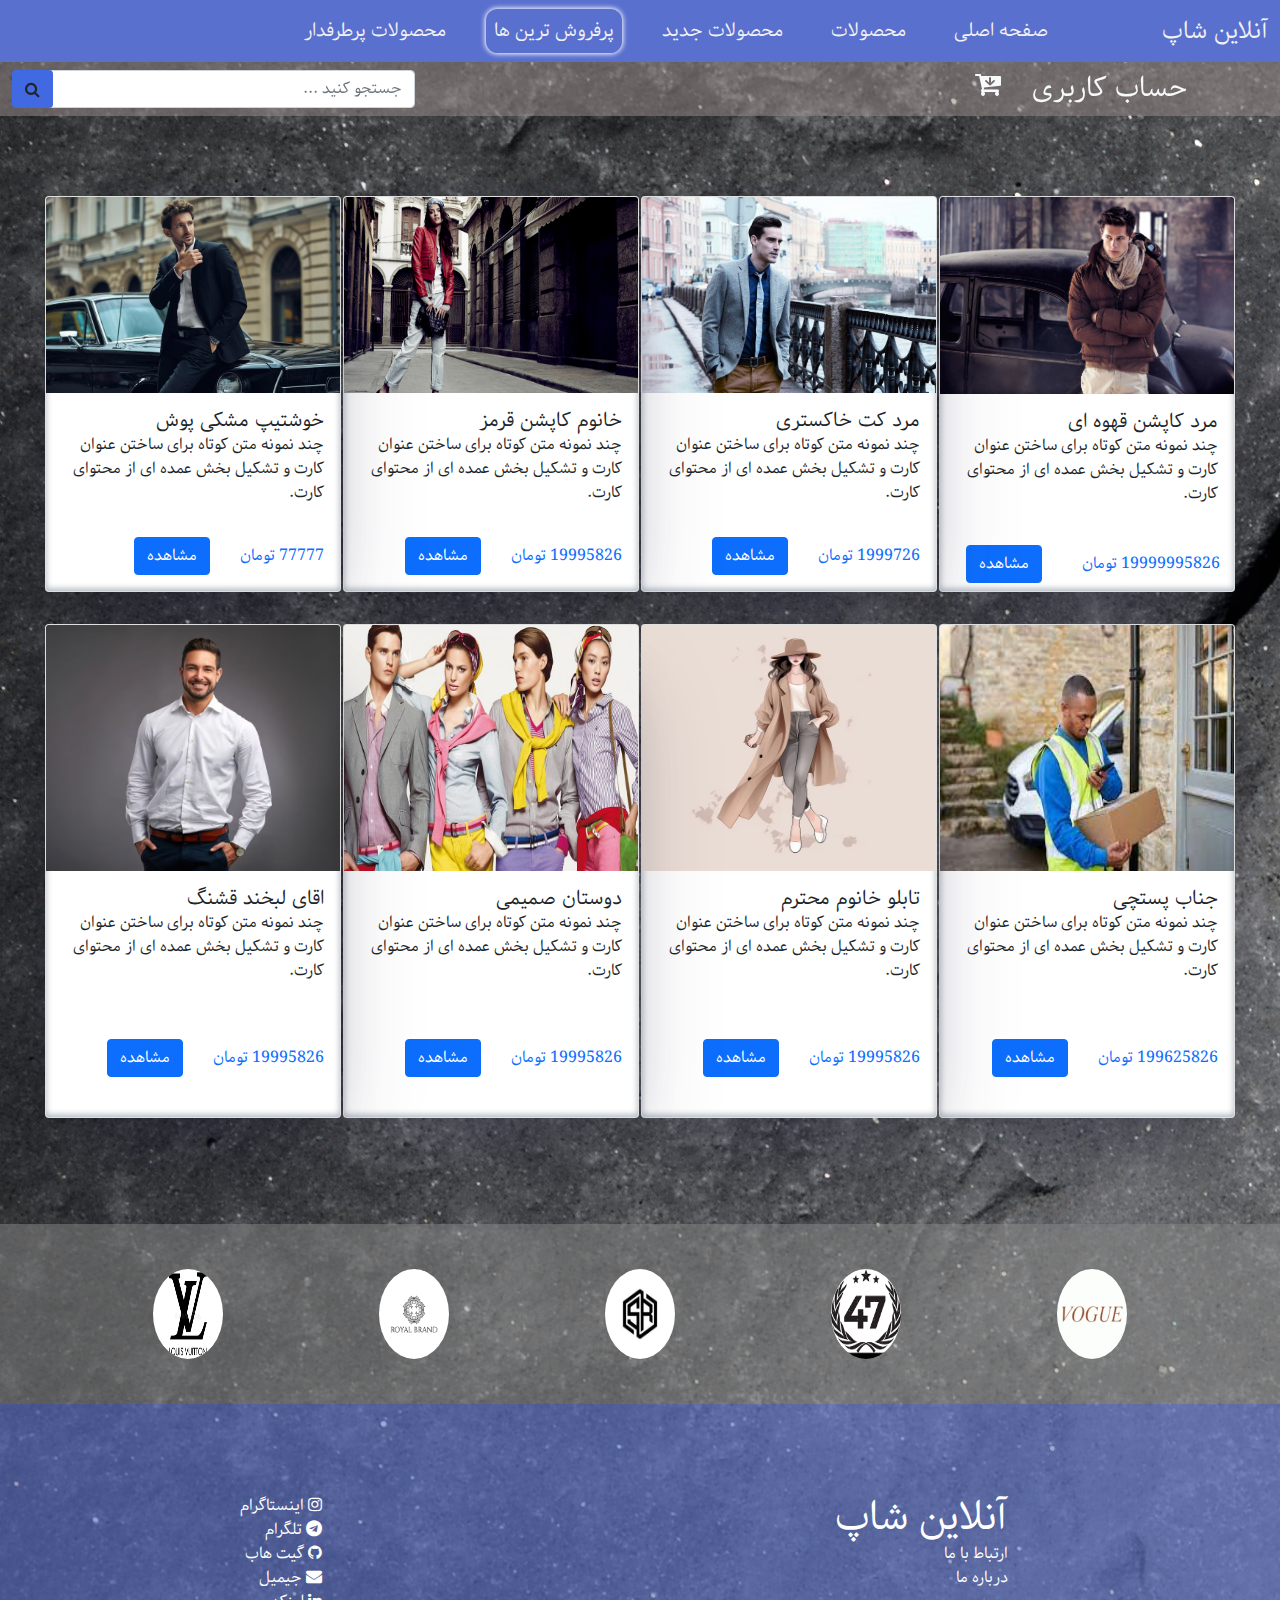
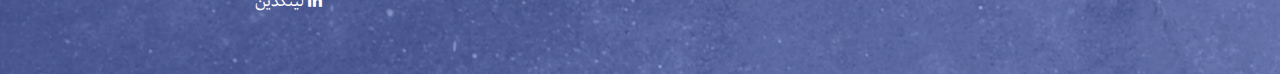
<file: mostSaledProducts.html>
<html lang="en" dir="rtl">

<head>
       <meta charset="UTF-8">
       <meta name="viewport" content="width=device-width, initial-scale=1.0">
       <title>محصولات پرفروش</title>
       <link rel="stylesheet" href="css/font-awesome.css">
       <link rel="stylesheet" href="css/bootstrap.rtl.css">
       <link rel="stylesheet" href="css/products.css">
</head>

<body>
       <header>
              <nav class="navbar navbar-expand-lg main-nav">
                     <div class="container-fluid">
                            <a class="navbar-brand" href="index.html">
                                   آنلاین شاپ
                            </a>
                            <button class="navbar-toggler " type="button" data-bs-toggle="collapse"
                                   data-bs-target="#navbarSupportedContent">
                                   <i class="fa fa-bars fs-1"></i>
                            </button>
                            <div class="collapse navbar-collapse" id="navbarSupportedContent">
                                   <ul class="navbar-nav me-auto mb-2 mb-lg-0">
                                          <li class="nav-item mx-3">
                                                 <a class="nav-link " href="index.html">
                                                        صفحه اصلی
                                                 </a>
                                          </li>
                                          <li class="nav-item mx-3">
                                                 <a class="nav-link " href="products.html">
                                                        محصولات
                                                 </a>
                                          </li>
                                         
                                          <li class="nav-item mx-3">
                                                 <a class="nav-link " href="newProducts.html">
                                                        محصولات جدید
                                                 </a>
                                          </li>

                                          <li class="nav-item mx-3">
                                                 <a class="nav-link active" href="mostSaledProducts.html"> پرفروش ترین ها</a>
                                          </li>
                                          <li class="nav-item mx-3">
                                                 <a class="nav-link" href="popularProducts.html"> محصولات پرطرفدار</a>
                                          </li>
                                   </ul><br>

                            </div>
                     </div>
              </nav>
              <nav class="navbar second-nav">
                     <div class="row w-100">
                            <div class="col-6 col-md-4">
                                   <div class="row w-100">
                                          <div class="h3 col-9 ms-2 d-flex-centering text-light account-nav-item cp">
                                                 حساب کاربری
                                          </div>
                                          <div class=" col-2 d-flex-centering text-light  cp cart-icon-container">
                                                 <i class="fa fa-cart-arrow-down fs-3 cart-icon"></i>
                                          </div>

                                   </div>
                            </div>
                            <div class="col-5 col-md-4 ms-auto">
                                   <form class="d-flex" role="search">
                                          <input class="form-control " type="search" placeholder="جستجو کنید ... ">
                                          <button class="btn  navbar-search-btn" type="submit">
                                                 <i class="fa fa-search"></i>
                                          </button>
                                   </form>
                            </div>
                     </div>
              </nav>
       </header>
       <main class="row">
              <div class="cards-container d-flex flex-wrap ">
                     <!-- main card -->
                     <div class="card">
                            <img src="pics/bg/1905997-man-car-black-jacket-model-winter-men-outdoors.jpg"
                                   class="card-img-top" alt="...">
                            <div class="card-body">
                                   <h5 class="card-title">
                                          مرد کاپشن قهوه ای
                                   </h5>
                                   <p class="card-text">
                                          چند نمونه متن کوتاه برای ساختن عنوان کارت و تشکیل بخش عمده ای از محتوای کارت.
                                   </p>
                            </div>

                            <div class="card-body d-flex-centering w-100  p-0 ">
                                   <a href="#" class="card-link">
                                          19999995826 تومان
                                   </a>
                                   <a href="#" class=" btn btn-primary ">
                                          مشاهده
                                   </a>
                            </div>
                     </div>
                     <!-- finish main card -->
                     <div class="card">
                            <img src="pics/bg/2921436.jpg" class="card-img-top" alt="...">
                            <div class="card-body">
                                   <h5 class="card-title">
                                          مرد کت خاکستری
                                   </h5>
                                   <p class="card-text">
                                          چند نمونه متن کوتاه برای ساختن عنوان کارت و تشکیل بخش عمده ای از محتوای کارت.
                                   </p>
                            </div>

                            <div class="card-body">
                                   <a href="#" class="card-link">
                                          1999726 تومان
                                   </a>
                                   <a href="#" class="card-link btn btn-primary ms-4">
                                          مشاهده
                                   </a>
                            </div>
                     </div>
                     <div class="card">
                            <img src="pics/bg/70-700481_fashion-tips-women-fashion-full-hd.jpg" class="card-img-top"
                                   alt="...">
                            <div class="card-body">
                                   <h5 class="card-title">
                                          خانوم کاپشن قرمز
                                   </h5>
                                   <p class="card-text">
                                          چند نمونه متن کوتاه برای ساختن عنوان کارت و تشکیل بخش عمده ای از محتوای کارت.
                                   </p>
                            </div>

                            <div class="card-body">
                                   <a href="#" class="card-link">
                                          19995826 تومان
                                   </a>
                                   <a href="#" class="card-link btn btn-primary ms-4">
                                          مشاهده
                                   </a>
                            </div>
                     </div>
                     <div class="card">
                            <img src="pics/bg/article_aligned@2x.jpg" class="card-img-top" alt="...">
                            <div class="card-body">
                                   <h5 class="card-title">
                                          خوشتیپ مشکی پوش
                                   </h5>
                                   <p class="card-text">
                                          چند نمونه متن کوتاه برای ساختن عنوان کارت و تشکیل بخش عمده ای از محتوای کارت.
                                   </p>
                            </div>

                            <div class="card-body">
                                   <a href="#" class="card-link">
                                          77777 تومان
                                   </a>
                                   <a href="#" class="card-link btn btn-primary ms-4">
                                          مشاهده
                                   </a>
                            </div>
                     </div>
                     <div class="card">
                            <img src="pics/bg/delivery.jpg" class="card-img-top" alt="...">
                            <div class="card-body">
                                   <h5 class="card-title">
                                          جناب پستچی
                                   </h5>
                                   <p class="card-text">
                                          چند نمونه متن کوتاه برای ساختن عنوان کارت و تشکیل بخش عمده ای از محتوای کارت.
                                   </p>
                            </div>

                            <div class="card-body">
                                   <a href="#" class="card-link">
                                          199625826 تومان
                                   </a>
                                   <a href="#" class="card-link btn btn-primary ms-4">
                                          مشاهده
                                   </a>
                            </div>
                     </div>
                     <div class="card">
                            <img src="pics/bg/fashion-woman-well-dressed-ilustration_791234-1288.avif"
                                   class="card-img-top" alt="...">
                            <div class="card-body">
                                   <h5 class="card-title">
                                          تابلو خانوم محترم
                                   </h5>
                                   <p class="card-text">
                                          چند نمونه متن کوتاه برای ساختن عنوان کارت و تشکیل بخش عمده ای از محتوای کارت.
                                   </p>
                            </div>

                            <div class="card-body">
                                   <a href="#" class="card-link">
                                          19995826 تومان
                                   </a>
                                   <a href="#" class="card-link btn btn-primary ms-4">
                                          مشاهده
                                   </a>
                            </div>
                     </div>
                     <div class="card">
                            <img src="pics/bg/HD-wallpaper-fashion-models-models-beautiful-girls-female-and-men-casual-clothes-fashion-beautiful-boys.jpg"
                                   class="card-img-top" alt="...">
                            <div class="card-body">
                                   <h5 class="card-title">
                                          دوستان صمیمی
                                   </h5>
                                   <p class="card-text">
                                          چند نمونه متن کوتاه برای ساختن عنوان کارت و تشکیل بخش عمده ای از محتوای کارت.
                                   </p>
                            </div>

                            <div class="card-body">
                                   <a href="#" class="card-link">
                                          19995826 تومان
                                   </a>
                                   <a href="#" class="card-link btn btn-primary ms-4">
                                          مشاهده
                                   </a>
                            </div>
                     </div>
                     <div class="card">
                            <img src="pics/bg/man-white-shirt.avif" class="card-img-top" alt="...">
                            <div class="card-body">
                                   <h5 class="card-title">
                                          اقای لبخند قشنگ
                                   </h5>
                                   <p class="card-text">
                                          چند نمونه متن کوتاه برای ساختن عنوان کارت و تشکیل بخش عمده ای از محتوای کارت.
                                   </p>
                            </div>

                            <div class="card-body">
                                   <a href="#" class="card-link">
                                          19995826 تومان
                                   </a>
                                   <a href="#" class="card-link btn btn-primary ms-4">
                                          مشاهده
                                   </a>
                            </div>
                     </div>
              </div>
              <div class="row companys">
                     <div class="row companys-container">

                            <img src="pics/logo/brand.gif" class="col-2 col-md-1 rounded-circle mx-auto" alt="b">
                            <img src="pics/logo/images.png" class="col-2 col-md-1 rounded-circle mx-auto" alt="b">
                            <img src="pics/logo/logo3.jpg" class="col-2 col-md-1 rounded-circle mx-auto" alt="b">
                            <img src="pics/logo/logo-luxury-royal-brand-png_280333.jpg"
                                   class="col-2 col-md-1 rounded-circle mx-auto" alt="b">
                            <img src="pics/logo/vector-logos-collection-most-famous-fashion-brands-world-format-available-illustrator-ai-louis-vuitton-logo-122032219.webp"
                                   class="col-2 col-md-1 rounded-circle mx-auto" alt="b">
                     </div>
              </div>
       </main>

       <footer>
              <ul class="first-footer-ul">

                     <li>
                            <h1>
                                   آنلاین شاپ

                            </h1>
                     </li>
                     <li>
                            ارتباط با ما
                     </li>
                     <li>
                            درباره ما
                     </li>
              </ul>
              <ul class="second-footer-ul">
                     <li>
                            <a href="https://www.instagram.com/thisisajjad">
                                   <i class="fa fa-instagram"></i> اینستاگرام
                            </a>

                     </li>
                     <li>
                            <a href="https://t.me/sajjad_moeini">
                                   <i class="fa fa-telegram"></i> تلگرام
                            </a>

                     </li>
                     <li>
                            <a href="https://github.com/sajjad-moeini">
                                   <i class="fa fa-github"></i> گیت هاب
                            </a>

                     </li>
                     <li>
                            <a href="http://sajjadmoeini97@gmail.com/">
                                   <i class="fa fa-envelope"></i> جیمیل
                            </a>

                     </li>
                     <li>
                            <a href="https://ir.linkedin.com/in/sajjad-moeini-b89989243">
                                   <i class="fa fa-linkedin"></i> لینکدین
                            </a>

                     </li>
              </ul>

       </footer>

</body>
<script src="js/bootstrap.min.js"></script>

</html>
</file>
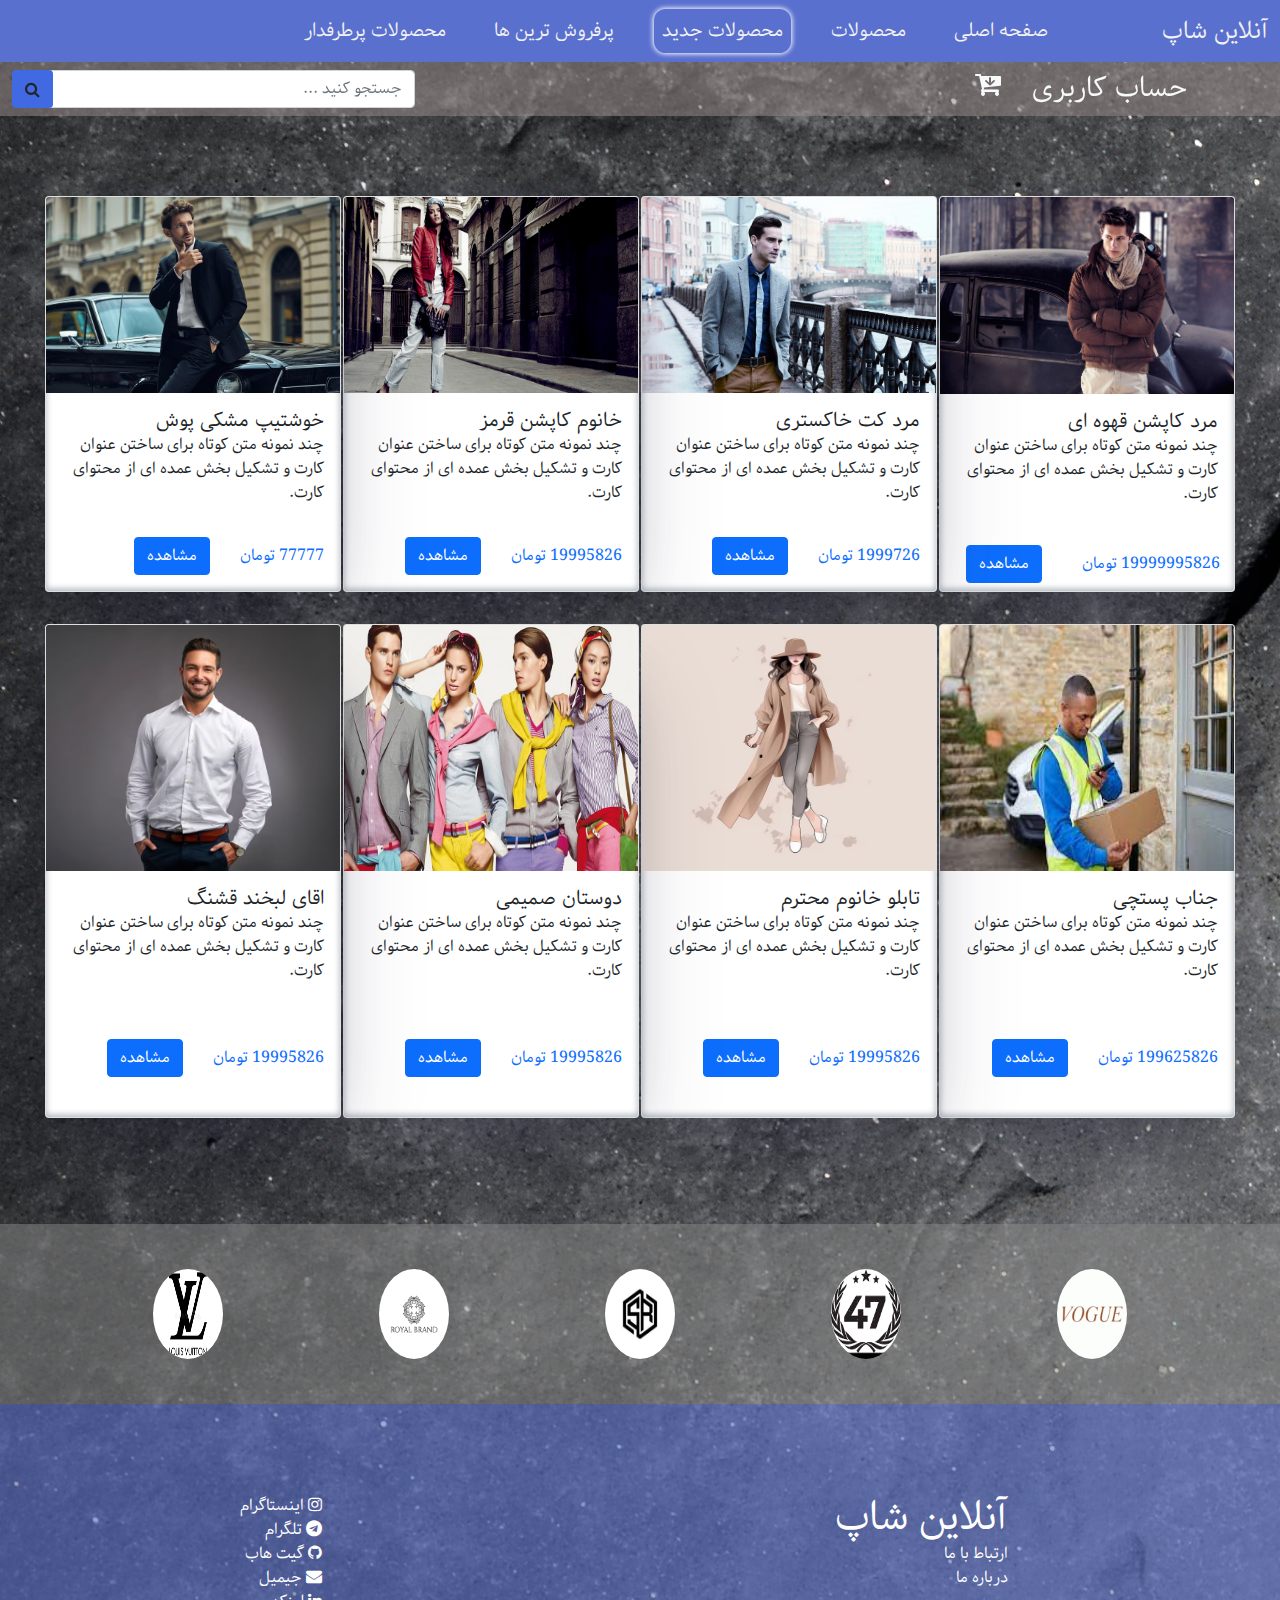
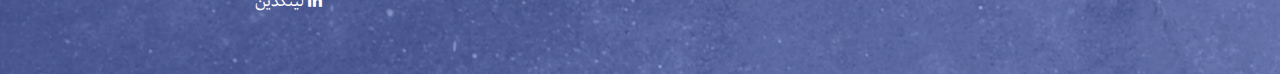
<file: newProducts.html>
<html lang="en" dir="rtl">

<head>
       <meta charset="UTF-8">
       <meta name="viewport" content="width=device-width, initial-scale=1.0">
       <title>محصولات جدید</title>
       <link rel="stylesheet" href="css/font-awesome.css">
       <link rel="stylesheet" href="css/bootstrap.rtl.css">
       <link rel="stylesheet" href="css/products.css">
</head>

<body>
       <header>
              <nav class="navbar navbar-expand-lg main-nav">
                     <div class="container-fluid">
                            <a class="navbar-brand" href="index.html">
                                   آنلاین شاپ
                            </a>
                            <button class="navbar-toggler " type="button" data-bs-toggle="collapse"
                                   data-bs-target="#navbarSupportedContent">
                                   <i class="fa fa-bars fs-1"></i>
                            </button>
                            <div class="collapse navbar-collapse" id="navbarSupportedContent">
                                   <ul class="navbar-nav me-auto mb-2 mb-lg-0">
                                          <li class="nav-item mx-3">
                                                 <a class="nav-link " href="index.html">
                                                        صفحه اصلی
                                                 </a>
                                          </li>
                                          <li class="nav-item mx-3">
                                                 <a class="nav-link " href="products.html">
                                                        محصولات
                                                 </a>
                                          </li>
                                         
                                          <li class="nav-item mx-3">
                                                 <a class="nav-link active" href="newProducts.html">
                                                        محصولات جدید
                                                 </a>
                                          </li>

                                          <li class="nav-item mx-3">
                                                 <a class="nav-link" href="mostSaledProducts.html"> پرفروش ترین ها</a>
                                          </li>
                                          <li class="nav-item mx-3">
                                                 <a class="nav-link" href="popularProducts.html"> محصولات پرطرفدار</a>
                                          </li>
                                   </ul><br>

                            </div>
                     </div>
              </nav>
              <nav class="navbar second-nav">
                     <div class="row w-100">
                            <div class="col-6 col-md-4">
                                   <div class="row w-100">
                                          <div class="h3 col-9 ms-2 d-flex-centering text-light account-nav-item cp">
                                                 حساب کاربری
                                          </div>
                                          <div class=" col-2 d-flex-centering text-light  cp cart-icon-container">
                                                 <i class="fa fa-cart-arrow-down fs-3 cart-icon"></i>
                                          </div>

                                   </div>
                            </div>
                            <div class="col-5 col-md-4 ms-auto">
                                   <form class="d-flex" role="search">
                                          <input class="form-control " type="search" placeholder="جستجو کنید ... ">
                                          <button class="btn  navbar-search-btn" type="submit">
                                                 <i class="fa fa-search"></i>
                                          </button>
                                   </form>
                            </div>
                     </div>
              </nav>
       </header>
       <main class="row">
              <div class="cards-container d-flex flex-wrap ">
                     <!-- main card -->
                     <div class="card">
                            <img src="pics/bg/1905997-man-car-black-jacket-model-winter-men-outdoors.jpg"
                                   class="card-img-top" alt="...">
                            <div class="card-body">
                                   <h5 class="card-title">
                                          مرد کاپشن قهوه ای
                                   </h5>
                                   <p class="card-text">
                                          چند نمونه متن کوتاه برای ساختن عنوان کارت و تشکیل بخش عمده ای از محتوای کارت.
                                   </p>
                            </div>

                            <div class="card-body d-flex-centering w-100  p-0 ">
                                   <a href="#" class="card-link">
                                          19999995826 تومان
                                   </a>
                                   <a href="#" class=" btn btn-primary ">
                                          مشاهده
                                   </a>
                            </div>
                     </div>
                     <!-- finish main card -->
                     <div class="card">
                            <img src="pics/bg/2921436.jpg" class="card-img-top" alt="...">
                            <div class="card-body">
                                   <h5 class="card-title">
                                          مرد کت خاکستری
                                   </h5>
                                   <p class="card-text">
                                          چند نمونه متن کوتاه برای ساختن عنوان کارت و تشکیل بخش عمده ای از محتوای کارت.
                                   </p>
                            </div>

                            <div class="card-body">
                                   <a href="#" class="card-link">
                                          1999726 تومان
                                   </a>
                                   <a href="#" class="card-link btn btn-primary ms-4">
                                          مشاهده
                                   </a>
                            </div>
                     </div>
                     <div class="card">
                            <img src="pics/bg/70-700481_fashion-tips-women-fashion-full-hd.jpg" class="card-img-top"
                                   alt="...">
                            <div class="card-body">
                                   <h5 class="card-title">
                                          خانوم کاپشن قرمز
                                   </h5>
                                   <p class="card-text">
                                          چند نمونه متن کوتاه برای ساختن عنوان کارت و تشکیل بخش عمده ای از محتوای کارت.
                                   </p>
                            </div>

                            <div class="card-body">
                                   <a href="#" class="card-link">
                                          19995826 تومان
                                   </a>
                                   <a href="#" class="card-link btn btn-primary ms-4">
                                          مشاهده
                                   </a>
                            </div>
                     </div>
                     <div class="card">
                            <img src="pics/bg/article_aligned@2x.jpg" class="card-img-top" alt="...">
                            <div class="card-body">
                                   <h5 class="card-title">
                                          خوشتیپ مشکی پوش
                                   </h5>
                                   <p class="card-text">
                                          چند نمونه متن کوتاه برای ساختن عنوان کارت و تشکیل بخش عمده ای از محتوای کارت.
                                   </p>
                            </div>

                            <div class="card-body">
                                   <a href="#" class="card-link">
                                          77777 تومان
                                   </a>
                                   <a href="#" class="card-link btn btn-primary ms-4">
                                          مشاهده
                                   </a>
                            </div>
                     </div>
                     <div class="card">
                            <img src="pics/bg/delivery.jpg" class="card-img-top" alt="...">
                            <div class="card-body">
                                   <h5 class="card-title">
                                          جناب پستچی
                                   </h5>
                                   <p class="card-text">
                                          چند نمونه متن کوتاه برای ساختن عنوان کارت و تشکیل بخش عمده ای از محتوای کارت.
                                   </p>
                            </div>

                            <div class="card-body">
                                   <a href="#" class="card-link">
                                          199625826 تومان
                                   </a>
                                   <a href="#" class="card-link btn btn-primary ms-4">
                                          مشاهده
                                   </a>
                            </div>
                     </div>
                     <div class="card">
                            <img src="pics/bg/fashion-woman-well-dressed-ilustration_791234-1288.avif"
                                   class="card-img-top" alt="...">
                            <div class="card-body">
                                   <h5 class="card-title">
                                          تابلو خانوم محترم
                                   </h5>
                                   <p class="card-text">
                                          چند نمونه متن کوتاه برای ساختن عنوان کارت و تشکیل بخش عمده ای از محتوای کارت.
                                   </p>
                            </div>

                            <div class="card-body">
                                   <a href="#" class="card-link">
                                          19995826 تومان
                                   </a>
                                   <a href="#" class="card-link btn btn-primary ms-4">
                                          مشاهده
                                   </a>
                            </div>
                     </div>
                     <div class="card">
                            <img src="pics/bg/HD-wallpaper-fashion-models-models-beautiful-girls-female-and-men-casual-clothes-fashion-beautiful-boys.jpg"
                                   class="card-img-top" alt="...">
                            <div class="card-body">
                                   <h5 class="card-title">
                                          دوستان صمیمی
                                   </h5>
                                   <p class="card-text">
                                          چند نمونه متن کوتاه برای ساختن عنوان کارت و تشکیل بخش عمده ای از محتوای کارت.
                                   </p>
                            </div>

                            <div class="card-body">
                                   <a href="#" class="card-link">
                                          19995826 تومان
                                   </a>
                                   <a href="#" class="card-link btn btn-primary ms-4">
                                          مشاهده
                                   </a>
                            </div>
                     </div>
                     <div class="card">
                            <img src="pics/bg/man-white-shirt.avif" class="card-img-top" alt="...">
                            <div class="card-body">
                                   <h5 class="card-title">
                                          اقای لبخند قشنگ
                                   </h5>
                                   <p class="card-text">
                                          چند نمونه متن کوتاه برای ساختن عنوان کارت و تشکیل بخش عمده ای از محتوای کارت.
                                   </p>
                            </div>

                            <div class="card-body">
                                   <a href="#" class="card-link">
                                          19995826 تومان
                                   </a>
                                   <a href="#" class="card-link btn btn-primary ms-4">
                                          مشاهده
                                   </a>
                            </div>
                     </div>
              </div>
              <div class="row companys">
                     <div class="row companys-container">

                            <img src="pics/logo/brand.gif" class="col-2 col-md-1 rounded-circle mx-auto" alt="b">
                            <img src="pics/logo/images.png" class="col-2 col-md-1 rounded-circle mx-auto" alt="b">
                            <img src="pics/logo/logo3.jpg" class="col-2 col-md-1 rounded-circle mx-auto" alt="b">
                            <img src="pics/logo/logo-luxury-royal-brand-png_280333.jpg"
                                   class="col-2 col-md-1 rounded-circle mx-auto" alt="b">
                            <img src="pics/logo/vector-logos-collection-most-famous-fashion-brands-world-format-available-illustrator-ai-louis-vuitton-logo-122032219.webp"
                                   class="col-2 col-md-1 rounded-circle mx-auto" alt="b">
                     </div>
              </div>
       </main>

       <footer>
              <ul class="first-footer-ul">

                     <li>
                            <h1>
                                   آنلاین شاپ

                            </h1>
                     </li>
                     <li>
                            ارتباط با ما
                     </li>
                     <li>
                            درباره ما
                     </li>
              </ul>
              <ul class="second-footer-ul">
                     <li>
                            <a href="https://www.instagram.com/thisisajjad">
                                   <i class="fa fa-instagram"></i> اینستاگرام
                            </a>

                     </li>
                     <li>
                            <a href="https://t.me/sajjad_moeini">
                                   <i class="fa fa-telegram"></i> تلگرام
                            </a>

                     </li>
                     <li>
                            <a href="https://github.com/sajjad-moeini">
                                   <i class="fa fa-github"></i> گیت هاب
                            </a>

                     </li>
                     <li>
                            <a href="http://sajjadmoeini97@gmail.com/">
                                   <i class="fa fa-envelope"></i> جیمیل
                            </a>

                     </li>
                     <li>
                            <a href="https://ir.linkedin.com/in/sajjad-moeini-b89989243">
                                   <i class="fa fa-linkedin"></i> لینکدین
                            </a>

                     </li>
              </ul>

       </footer>

</body>
<script src="js/bootstrap.min.js"></script>

</html>
</file>
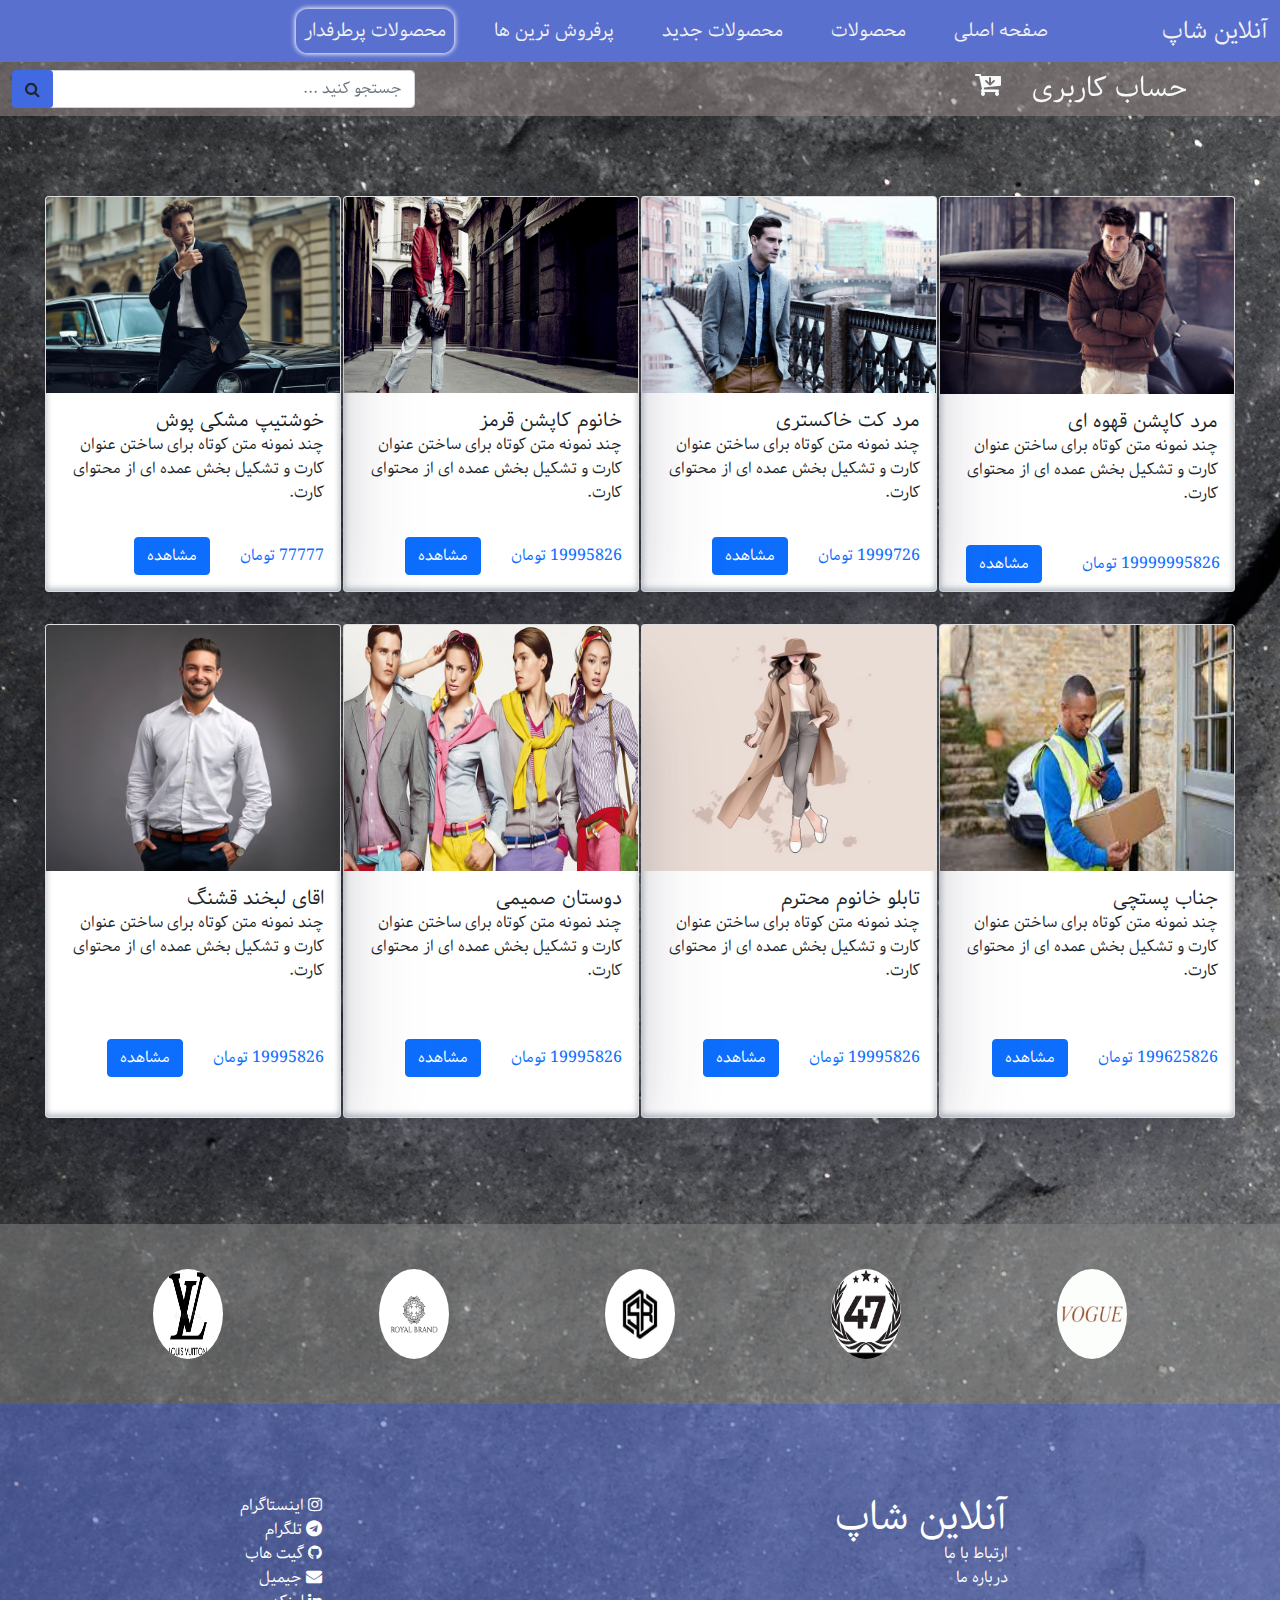
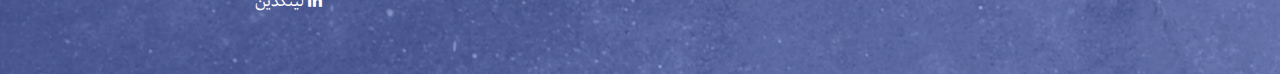
<file: popularProducts.html>
<html lang="en" dir="rtl">

<head>
       <meta charset="UTF-8">
       <meta name="viewport" content="width=device-width, initial-scale=1.0">
       <title>محصولات پرطرفدار</title>
       <link rel="stylesheet" href="css/font-awesome.css">
       <link rel="stylesheet" href="css/bootstrap.rtl.css">
       <link rel="stylesheet" href="css/products.css">
</head>

<body>
       <header>
              <nav class="navbar navbar-expand-lg main-nav">
                     <div class="container-fluid">
                            <a class="navbar-brand" href="index.html">
                                   آنلاین شاپ
                            </a>
                            <button class="navbar-toggler " type="button" data-bs-toggle="collapse"
                                   data-bs-target="#navbarSupportedContent">
                                   <i class="fa fa-bars fs-1"></i>
                            </button>
                            <div class="collapse navbar-collapse" id="navbarSupportedContent">
                                   <ul class="navbar-nav me-auto mb-2 mb-lg-0">
                                          <li class="nav-item mx-3">
                                                 <a class="nav-link " href="index.html">
                                                        صفحه اصلی
                                                 </a>
                                          </li>
                                          <li class="nav-item mx-3">
                                                 <a class="nav-link " href="products.html">
                                                        محصولات
                                                 </a>
                                          </li>
                                         
                                          <li class="nav-item mx-3">
                                                 <a class="nav-link " href="newProducts.html">
                                                        محصولات جدید
                                                 </a>
                                          </li>

                                          <li class="nav-item mx-3">
                                                 <a class="nav-link " href="mostSaledProducts.html"> پرفروش ترین ها</a>
                                          </li>
                                          <li class="nav-item mx-3 active">
                                                 <a class="nav-link" href="popularProducts.html"> محصولات پرطرفدار</a>
                                          </li>
                                   </ul><br>

                            </div>
                     </div>
              </nav>
              <nav class="navbar second-nav">
                     <div class="row w-100">
                            <div class="col-6 col-md-4">
                                   <div class="row w-100">
                                          <div class="h3 col-9 ms-2 d-flex-centering text-light account-nav-item cp">
                                                 حساب کاربری
                                          </div>
                                          <div class=" col-2 d-flex-centering text-light  cp cart-icon-container">
                                                 <i class="fa fa-cart-arrow-down fs-3 cart-icon"></i>
                                          </div>

                                   </div>
                            </div>
                            <div class="col-5 col-md-4 ms-auto">
                                   <form class="d-flex" role="search">
                                          <input class="form-control " type="search" placeholder="جستجو کنید ... ">
                                          <button class="btn  navbar-search-btn" type="submit">
                                                 <i class="fa fa-search"></i>
                                          </button>
                                   </form>
                            </div>
                     </div>
              </nav>
       </header>
       <main class="row">
              <div class="cards-container d-flex flex-wrap ">
                     <!-- main card -->
                     <div class="card">
                            <img src="pics/bg/1905997-man-car-black-jacket-model-winter-men-outdoors.jpg"
                                   class="card-img-top" alt="...">
                            <div class="card-body">
                                   <h5 class="card-title">
                                          مرد کاپشن قهوه ای
                                   </h5>
                                   <p class="card-text">
                                          چند نمونه متن کوتاه برای ساختن عنوان کارت و تشکیل بخش عمده ای از محتوای کارت.
                                   </p>
                            </div>

                            <div class="card-body d-flex-centering w-100  p-0 ">
                                   <a href="#" class="card-link">
                                          19999995826 تومان
                                   </a>
                                   <a href="#" class=" btn btn-primary ">
                                          مشاهده
                                   </a>
                            </div>
                     </div>
                     <!-- finish main card -->
                     <div class="card">
                            <img src="pics/bg/2921436.jpg" class="card-img-top" alt="...">
                            <div class="card-body">
                                   <h5 class="card-title">
                                          مرد کت خاکستری
                                   </h5>
                                   <p class="card-text">
                                          چند نمونه متن کوتاه برای ساختن عنوان کارت و تشکیل بخش عمده ای از محتوای کارت.
                                   </p>
                            </div>

                            <div class="card-body">
                                   <a href="#" class="card-link">
                                          1999726 تومان
                                   </a>
                                   <a href="#" class="card-link btn btn-primary ms-4">
                                          مشاهده
                                   </a>
                            </div>
                     </div>
                     <div class="card">
                            <img src="pics/bg/70-700481_fashion-tips-women-fashion-full-hd.jpg" class="card-img-top"
                                   alt="...">
                            <div class="card-body">
                                   <h5 class="card-title">
                                          خانوم کاپشن قرمز
                                   </h5>
                                   <p class="card-text">
                                          چند نمونه متن کوتاه برای ساختن عنوان کارت و تشکیل بخش عمده ای از محتوای کارت.
                                   </p>
                            </div>

                            <div class="card-body">
                                   <a href="#" class="card-link">
                                          19995826 تومان
                                   </a>
                                   <a href="#" class="card-link btn btn-primary ms-4">
                                          مشاهده
                                   </a>
                            </div>
                     </div>
                     <div class="card">
                            <img src="pics/bg/article_aligned@2x.jpg" class="card-img-top" alt="...">
                            <div class="card-body">
                                   <h5 class="card-title">
                                          خوشتیپ مشکی پوش
                                   </h5>
                                   <p class="card-text">
                                          چند نمونه متن کوتاه برای ساختن عنوان کارت و تشکیل بخش عمده ای از محتوای کارت.
                                   </p>
                            </div>

                            <div class="card-body">
                                   <a href="#" class="card-link">
                                          77777 تومان
                                   </a>
                                   <a href="#" class="card-link btn btn-primary ms-4">
                                          مشاهده
                                   </a>
                            </div>
                     </div>
                     <div class="card">
                            <img src="pics/bg/delivery.jpg" class="card-img-top" alt="...">
                            <div class="card-body">
                                   <h5 class="card-title">
                                          جناب پستچی
                                   </h5>
                                   <p class="card-text">
                                          چند نمونه متن کوتاه برای ساختن عنوان کارت و تشکیل بخش عمده ای از محتوای کارت.
                                   </p>
                            </div>

                            <div class="card-body">
                                   <a href="#" class="card-link">
                                          199625826 تومان
                                   </a>
                                   <a href="#" class="card-link btn btn-primary ms-4">
                                          مشاهده
                                   </a>
                            </div>
                     </div>
                     <div class="card">
                            <img src="pics/bg/fashion-woman-well-dressed-ilustration_791234-1288.avif"
                                   class="card-img-top" alt="...">
                            <div class="card-body">
                                   <h5 class="card-title">
                                          تابلو خانوم محترم
                                   </h5>
                                   <p class="card-text">
                                          چند نمونه متن کوتاه برای ساختن عنوان کارت و تشکیل بخش عمده ای از محتوای کارت.
                                   </p>
                            </div>

                            <div class="card-body">
                                   <a href="#" class="card-link">
                                          19995826 تومان
                                   </a>
                                   <a href="#" class="card-link btn btn-primary ms-4">
                                          مشاهده
                                   </a>
                            </div>
                     </div>
                     <div class="card">
                            <img src="pics/bg/HD-wallpaper-fashion-models-models-beautiful-girls-female-and-men-casual-clothes-fashion-beautiful-boys.jpg"
                                   class="card-img-top" alt="...">
                            <div class="card-body">
                                   <h5 class="card-title">
                                          دوستان صمیمی
                                   </h5>
                                   <p class="card-text">
                                          چند نمونه متن کوتاه برای ساختن عنوان کارت و تشکیل بخش عمده ای از محتوای کارت.
                                   </p>
                            </div>

                            <div class="card-body">
                                   <a href="#" class="card-link">
                                          19995826 تومان
                                   </a>
                                   <a href="#" class="card-link btn btn-primary ms-4">
                                          مشاهده
                                   </a>
                            </div>
                     </div>
                     <div class="card">
                            <img src="pics/bg/man-white-shirt.avif" class="card-img-top" alt="...">
                            <div class="card-body">
                                   <h5 class="card-title">
                                          اقای لبخند قشنگ
                                   </h5>
                                   <p class="card-text">
                                          چند نمونه متن کوتاه برای ساختن عنوان کارت و تشکیل بخش عمده ای از محتوای کارت.
                                   </p>
                            </div>

                            <div class="card-body">
                                   <a href="#" class="card-link">
                                          19995826 تومان
                                   </a>
                                   <a href="#" class="card-link btn btn-primary ms-4">
                                          مشاهده
                                   </a>
                            </div>
                     </div>
              </div>
              <div class="row companys">
                     <div class="row companys-container">

                            <img src="pics/logo/brand.gif" class="col-2 col-md-1 rounded-circle mx-auto" alt="b">
                            <img src="pics/logo/images.png" class="col-2 col-md-1 rounded-circle mx-auto" alt="b">
                            <img src="pics/logo/logo3.jpg" class="col-2 col-md-1 rounded-circle mx-auto" alt="b">
                            <img src="pics/logo/logo-luxury-royal-brand-png_280333.jpg"
                                   class="col-2 col-md-1 rounded-circle mx-auto" alt="b">
                            <img src="pics/logo/vector-logos-collection-most-famous-fashion-brands-world-format-available-illustrator-ai-louis-vuitton-logo-122032219.webp"
                                   class="col-2 col-md-1 rounded-circle mx-auto" alt="b">
                     </div>
              </div>
       </main>

       <footer>
              <ul class="first-footer-ul">

                     <li>
                            <h1>
                                   آنلاین شاپ

                            </h1>
                     </li>
                     <li>
                            ارتباط با ما
                     </li>
                     <li>
                            درباره ما
                     </li>
              </ul>
              <ul class="second-footer-ul">
                     <li>
                            <a href="https://www.instagram.com/thisisajjad">
                                   <i class="fa fa-instagram"></i> اینستاگرام
                            </a>

                     </li>
                     <li>
                            <a href="https://t.me/sajjad_moeini">
                                   <i class="fa fa-telegram"></i> تلگرام
                            </a>

                     </li>
                     <li>
                            <a href="https://github.com/sajjad-moeini">
                                   <i class="fa fa-github"></i> گیت هاب
                            </a>

                     </li>
                     <li>
                            <a href="http://sajjadmoeini97@gmail.com/">
                                   <i class="fa fa-envelope"></i> جیمیل
                            </a>

                     </li>
                     <li>
                            <a href="https://ir.linkedin.com/in/sajjad-moeini-b89989243">
                                   <i class="fa fa-linkedin"></i> لینکدین
                            </a>

                     </li>
              </ul>

       </footer>

</body>
<script src="js/bootstrap.min.js"></script>

</html>
</file>
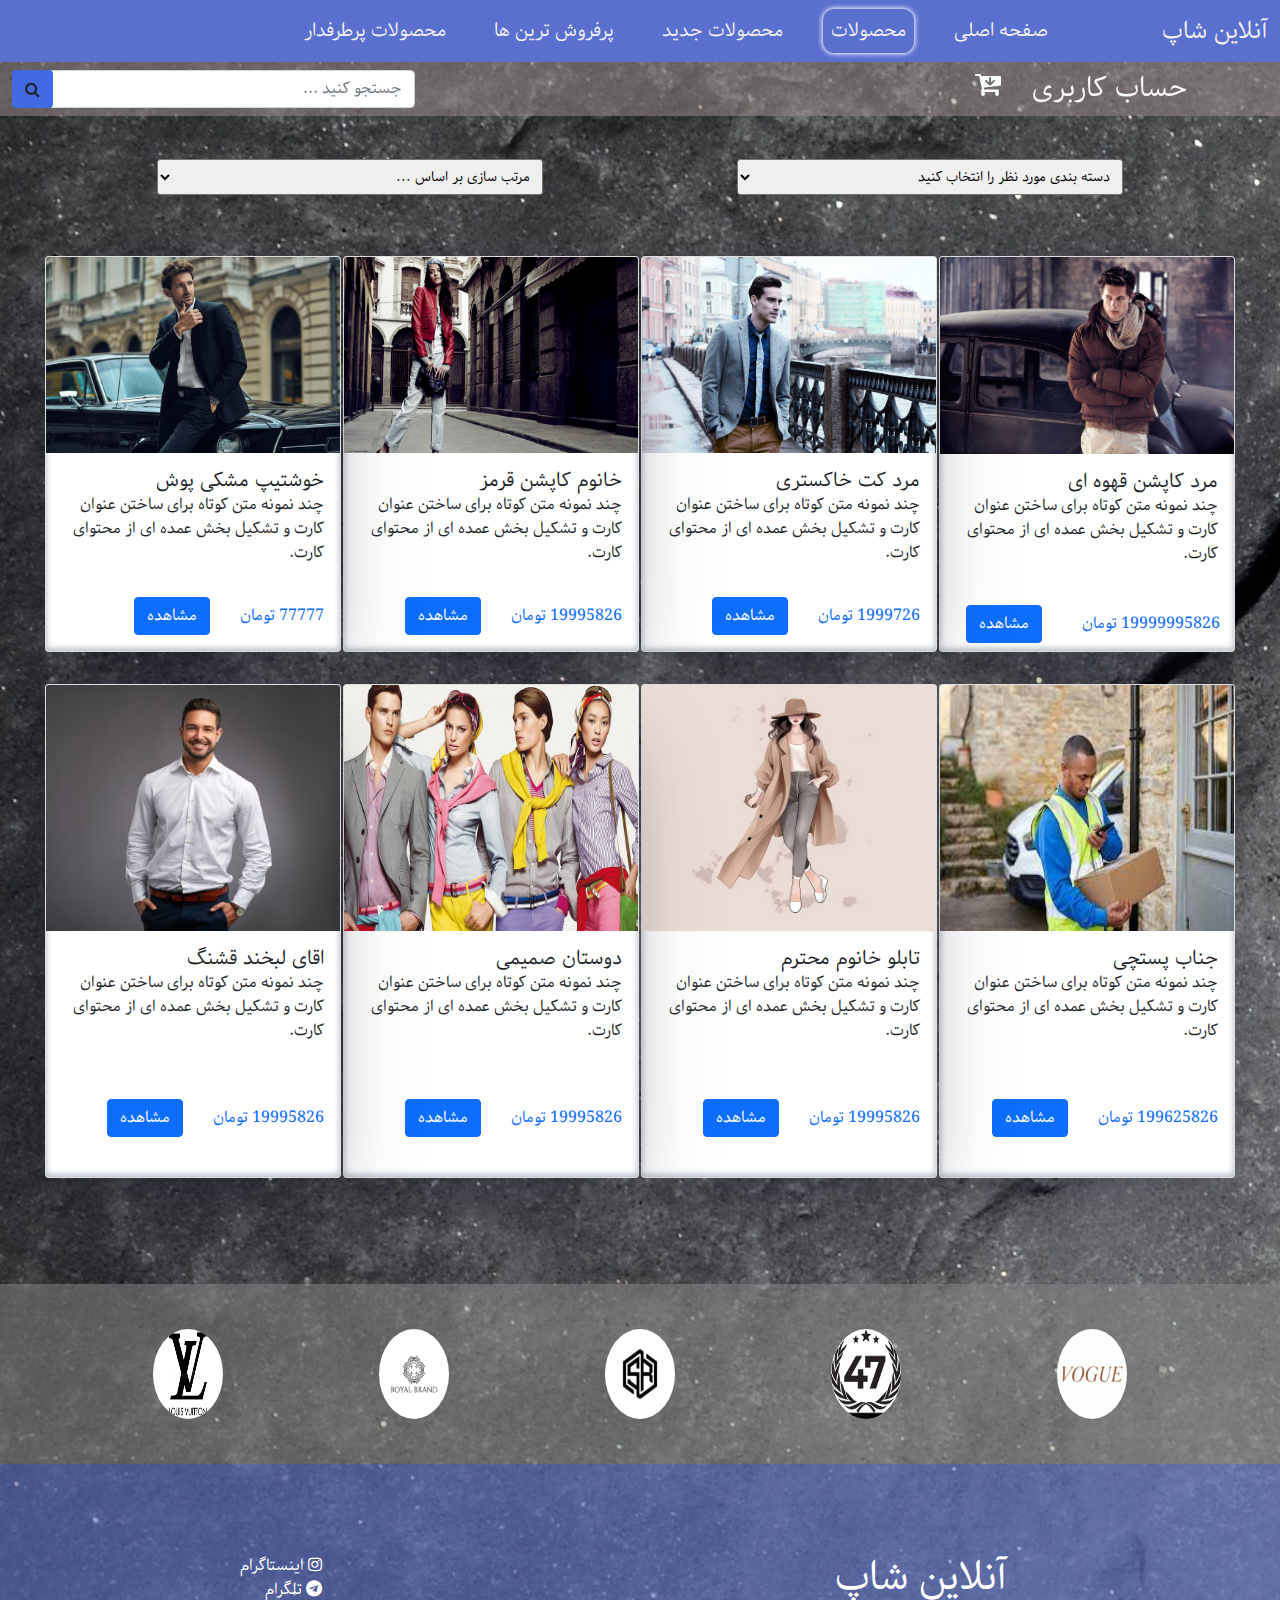
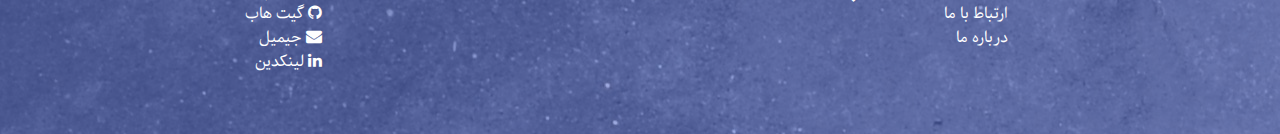
<file: products.html>
<html lang="en" dir="rtl">

<head>
       <meta charset="UTF-8">
       <meta name="viewport" content="width=device-width, initial-scale=1.0">
       <title>محصولات</title>
       <link rel="stylesheet" href="css/font-awesome.css">
       <link rel="stylesheet" href="css/bootstrap.rtl.css">
       <link rel="stylesheet" href="css/products.css">
</head>

<body>
       <header>
              <nav class="navbar navbar-expand-lg main-nav">
                     <div class="container-fluid">
                            <a class="navbar-brand" href="index.html">
                                   آنلاین شاپ
                            </a>
                            <button class="navbar-toggler " type="button" data-bs-toggle="collapse"
                                   data-bs-target="#navbarSupportedContent">
                                   <i class="fa fa-bars fs-1"></i>
                            </button>
                            <div class="collapse navbar-collapse" id="navbarSupportedContent">
                                   <ul class="navbar-nav me-auto mb-2 mb-lg-0">
                                          <li class="nav-item mx-3">
                                                 <a class="nav-link " href="index.html">
                                                        صفحه اصلی
                                                 </a>
                                          </li>
                                          <li class="nav-item mx-3">
                                                 <a class="nav-link active" href="products.html">
                                                        محصولات
                                                 </a>
                                          </li>
                                         
                                          <li class="nav-item mx-3">
                                                 <a class="nav-link" href="newProducts.html">
                                                        محصولات جدید
                                                 </a>
                                          </li>

                                          <li class="nav-item mx-3">
                                                 <a class="nav-link" href="mostSaledProducts.html"> پرفروش ترین ها</a>
                                          </li>
                                          <li class="nav-item mx-3">
                                                 <a class="nav-link" href="popularProducts.html"> محصولات پرطرفدار</a>
                                          </li>
                                   </ul><br>

                            </div>
                     </div>
              </nav>
              <nav class="navbar second-nav">
                     <div class="row w-100">
                            <div class="col-6 col-md-4">
                                   <div class="row w-100">
                                          <div class="h3 col-9 ms-2 d-flex-centering text-light account-nav-item cp">
                                                 حساب کاربری
                                          </div>
                                          <div class=" col-2 d-flex-centering text-light  cp cart-icon-container">
                                                 <i class="fa fa-cart-arrow-down fs-3 cart-icon"></i>
                                          </div>

                                   </div>
                            </div>
                            <div class="col-5 col-md-4 ms-auto">
                                   <form class="d-flex" role="search">
                                          <input class="form-control " type="search" placeholder="جستجو کنید ... ">
                                          <button class="btn  navbar-search-btn" type="submit">
                                                 <i class="fa fa-search"></i>
                                          </button>
                                   </form>
                            </div>
                     </div>
              </nav>
       </header>
       <main class="row">
              <div class="row h-25 px-5">
                     <form action="#">
                            <div class="row">
                                   <select name="" id="" class="form-control-sm col-md-4 mt-4 mx-auto">
                                          <option value="-1">دسته بندی مورد نظر را انتخاب کنید</option>
                                          <option value="menClouthes">
                                                 کفش و لباس مردانه
                                          </option>
                                          <option value="womenClouthes">
                                                 کفش و لباس زنانه
                                          </option>
                                          <option value="watch">
                                                 ساعت و اکسسوری
                                          </option>
                                          <option value="shoe">
                                                 کفش
                                          </option>
                                   </select>
                                   <select name="" id="" class="form-control-sm col-md-4 mt-4 mx-auto">
                                          <option value="-1">
                                                 مرتب سازی بر اساس ...
                                          </option>
                                          <option value="menClouthes">
                                                 پرفروش ترین
                                          </option>
                                          <option value="womenClouthes">
                                                 پایین ترین قیمت
                                          </option>
                                          <option value="watch">
                                                 بالاترین قیمت
                                          </option>

                                   </select>
                            </div>
                     </form>
              </div>
              <div class="cards-container d-flex flex-wrap ">
                     <!-- main card -->
                     <div class="card">
                            <img src="pics/bg/1905997-man-car-black-jacket-model-winter-men-outdoors.jpg"
                                   class="card-img-top" alt="...">
                            <div class="card-body">
                                   <h5 class="card-title">
                                          مرد کاپشن قهوه ای
                                   </h5>
                                   <p class="card-text">
                                          چند نمونه متن کوتاه برای ساختن عنوان کارت و تشکیل بخش عمده ای از محتوای کارت.
                                   </p>
                            </div>

                            <div class="card-body d-flex-centering w-100  p-0 ">
                                   <a href="#" class="card-link">
                                          19999995826 تومان
                                   </a>
                                   <a href="#" class=" btn btn-primary ">
                                          مشاهده
                                   </a>
                            </div>
                     </div>
                     <!-- finish main card -->
                     <div class="card">
                            <img src="pics/bg/2921436.jpg" class="card-img-top" alt="...">
                            <div class="card-body">
                                   <h5 class="card-title">
                                          مرد کت خاکستری
                                   </h5>
                                   <p class="card-text">
                                          چند نمونه متن کوتاه برای ساختن عنوان کارت و تشکیل بخش عمده ای از محتوای کارت.
                                   </p>
                            </div>

                            <div class="card-body">
                                   <a href="#" class="card-link">
                                          1999726 تومان
                                   </a>
                                   <a href="#" class="card-link btn btn-primary ms-4">
                                          مشاهده
                                   </a>
                            </div>
                     </div>
                     <div class="card">
                            <img src="pics/bg/70-700481_fashion-tips-women-fashion-full-hd.jpg" class="card-img-top"
                                   alt="...">
                            <div class="card-body">
                                   <h5 class="card-title">
                                          خانوم کاپشن قرمز
                                   </h5>
                                   <p class="card-text">
                                          چند نمونه متن کوتاه برای ساختن عنوان کارت و تشکیل بخش عمده ای از محتوای کارت.
                                   </p>
                            </div>

                            <div class="card-body">
                                   <a href="#" class="card-link">
                                          19995826 تومان
                                   </a>
                                   <a href="#" class="card-link btn btn-primary ms-4">
                                          مشاهده
                                   </a>
                            </div>
                     </div>
                     <div class="card">
                            <img src="pics/bg/article_aligned@2x.jpg" class="card-img-top" alt="...">
                            <div class="card-body">
                                   <h5 class="card-title">
                                          خوشتیپ مشکی پوش
                                   </h5>
                                   <p class="card-text">
                                          چند نمونه متن کوتاه برای ساختن عنوان کارت و تشکیل بخش عمده ای از محتوای کارت.
                                   </p>
                            </div>

                            <div class="card-body">
                                   <a href="#" class="card-link">
                                          77777 تومان
                                   </a>
                                   <a href="#" class="card-link btn btn-primary ms-4">
                                          مشاهده
                                   </a>
                            </div>
                     </div>
                     <div class="card">
                            <img src="pics/bg/delivery.jpg" class="card-img-top" alt="...">
                            <div class="card-body">
                                   <h5 class="card-title">
                                          جناب پستچی
                                   </h5>
                                   <p class="card-text">
                                          چند نمونه متن کوتاه برای ساختن عنوان کارت و تشکیل بخش عمده ای از محتوای کارت.
                                   </p>
                            </div>

                            <div class="card-body">
                                   <a href="#" class="card-link">
                                          199625826 تومان
                                   </a>
                                   <a href="#" class="card-link btn btn-primary ms-4">
                                          مشاهده
                                   </a>
                            </div>
                     </div>
                     <div class="card">
                            <img src="pics/bg/fashion-woman-well-dressed-ilustration_791234-1288.avif"
                                   class="card-img-top" alt="...">
                            <div class="card-body">
                                   <h5 class="card-title">
                                          تابلو خانوم محترم
                                   </h5>
                                   <p class="card-text">
                                          چند نمونه متن کوتاه برای ساختن عنوان کارت و تشکیل بخش عمده ای از محتوای کارت.
                                   </p>
                            </div>

                            <div class="card-body">
                                   <a href="#" class="card-link">
                                          19995826 تومان
                                   </a>
                                   <a href="#" class="card-link btn btn-primary ms-4">
                                          مشاهده
                                   </a>
                            </div>
                     </div>
                     <div class="card">
                            <img src="pics/bg/HD-wallpaper-fashion-models-models-beautiful-girls-female-and-men-casual-clothes-fashion-beautiful-boys.jpg"
                                   class="card-img-top" alt="...">
                            <div class="card-body">
                                   <h5 class="card-title">
                                          دوستان صمیمی
                                   </h5>
                                   <p class="card-text">
                                          چند نمونه متن کوتاه برای ساختن عنوان کارت و تشکیل بخش عمده ای از محتوای کارت.
                                   </p>
                            </div>

                            <div class="card-body">
                                   <a href="#" class="card-link">
                                          19995826 تومان
                                   </a>
                                   <a href="#" class="card-link btn btn-primary ms-4">
                                          مشاهده
                                   </a>
                            </div>
                     </div>
                     <div class="card">
                            <img src="pics/bg/man-white-shirt.avif" class="card-img-top" alt="...">
                            <div class="card-body">
                                   <h5 class="card-title">
                                          اقای لبخند قشنگ
                                   </h5>
                                   <p class="card-text">
                                          چند نمونه متن کوتاه برای ساختن عنوان کارت و تشکیل بخش عمده ای از محتوای کارت.
                                   </p>
                            </div>

                            <div class="card-body">
                                   <a href="#" class="card-link">
                                          19995826 تومان
                                   </a>
                                   <a href="#" class="card-link btn btn-primary ms-4">
                                          مشاهده
                                   </a>
                            </div>
                     </div>
              </div>
              <div class="row companys">
                     <div class="row companys-container">

                            <img src="pics/logo/brand.gif" class="col-2 col-md-1 rounded-circle mx-auto" alt="b">
                            <img src="pics/logo/images.png" class="col-2 col-md-1 rounded-circle mx-auto" alt="b">
                            <img src="pics/logo/logo3.jpg" class="col-2 col-md-1 rounded-circle mx-auto" alt="b">
                            <img src="pics/logo/logo-luxury-royal-brand-png_280333.jpg"
                                   class="col-2 col-md-1 rounded-circle mx-auto" alt="b">
                            <img src="pics/logo/vector-logos-collection-most-famous-fashion-brands-world-format-available-illustrator-ai-louis-vuitton-logo-122032219.webp"
                                   class="col-2 col-md-1 rounded-circle mx-auto" alt="b">
                     </div>
              </div>
       </main>

       <footer>
              <ul class="first-footer-ul">

                     <li>
                            <h1>
                                   آنلاین شاپ

                            </h1>
                     </li>
                     <li>
                            ارتباط با ما
                     </li>
                     <li>
                            درباره ما
                     </li>
              </ul>
              <ul class="second-footer-ul">
                     <li>
                            <a href="https://www.instagram.com/thisisajjad">
                                   <i class="fa fa-instagram"></i> اینستاگرام
                            </a>

                     </li>
                     <li>
                            <a href="https://t.me/sajjad_moeini">
                                   <i class="fa fa-telegram"></i> تلگرام
                            </a>

                     </li>
                     <li>
                            <a href="https://github.com/sajjad-moeini">
                                   <i class="fa fa-github"></i> گیت هاب
                            </a>

                     </li>
                     <li>
                            <a href="http://sajjadmoeini97@gmail.com/">
                                   <i class="fa fa-envelope"></i> جیمیل
                            </a>

                     </li>
                     <li>
                            <a href="https://ir.linkedin.com/in/sajjad-moeini-b89989243">
                                   <i class="fa fa-linkedin"></i> لینکدین
                            </a>

                     </li>
              </ul>

       </footer>

</body>
<script src="js/bootstrap.min.js"></script>

</html>
</file>
<file: css/products.css>
@font-face {
  font-family: gandom;
  src: url(../fonts/Gandom.woff);
}
* {
  margin: 0 !important;
  padding: 0;
  box-sizing: border-box;
}

::-webkit-scrollbar {
  width: 10px;
}

/* Track */
::-webkit-scrollbar-track {
  background: #f1f1f1;
}

/* Handle */
::-webkit-scrollbar-thumb {
  background: #888;
  border-radius: 1vw;
}

/* Handle on hover */
::-webkit-scrollbar-thumb:hover {
  background: #555;
}

body {
  font-family: gandom;
  overflow-x: hidden;
  width: 100vw;
  background: url(../pics/bg/pexels-life-of-pix-8892.jpg);
}

.cp {
  cursor: pointer;
}

.d-flex-centering {
  display: flex;
  justify-content: center;
  align-items: center;
}

a {
  text-decoration: none;
}

ul {
  list-style: none;
}

.h-10 {
  height: 10%;
}

.h-90 {
  height: 90%;
}

.main-nav {
  background: rgb(90, 112, 207);
  position: fixed !important;
  z-index: 1;
  width: 100% !important;
  margin: 0 !important;
  left: 0;
  right: 0 !important;
  top: 0;
}

.nav-link, .navbar-brand {
  color: #f1f1f1;
  font-size: larger;
}
.nav-link:hover, .navbar-brand:hover {
  color: rgb(15, 33, 88);
}

.navbar-brand {
  font-size: 1.5rem;
  margin-left: 7vw !important;
}

.navbar-search-btn {
  margin-right: -1.5vw !important;
  background-color: royalblue !important;
}

.navbar-toggler,
.navbar-toggler-icon {
  color: #f1f1f1 !important;
}

.active {
  box-shadow: 0px 0px 5px 1px white;
  border-radius: 0.9vw;
}

.second-nav {
  position: fixed;
  top: 3.9rem !important;
  left: 0;
  right: 0;
  background-color: rgba(149, 137, 137, 0.5411764706);
  z-index: 1;
}

.cart-icon-container {
  margin-right: -5vw !important;
  margin-bottom: 1vh !important;
}

main {
  margin-top: 15vh !important;
}

.cards-container {
  width: 95%;
  margin: auto !important;
  padding-top: 5vh;
}

.card {
  width: 18.5rem;
  margin: 1rem auto !important;
  box-shadow: rgba(50, 50, 93, 0.25) 0px 50px 100px -20px, rgba(0, 0, 0, 0.3) 0px 30px 60px -30px, rgba(10, 37, 64, 0.35) 0px -2px 6px 0px inset;
}
.card img {
  height: 50% !important;
}
.card a {
  margin-right: auto !important;
  margin-left: 2vw !important;
}

.companys {
  background-color: rgba(136, 136, 136, 0.5215686275);
  margin-top: 10vh !important;
}

.companys-container {
  width: 90%;
  margin: 0 auto !important;
  height: 20vh;
  padding: 5vh 0;
}
.companys-container img {
  cursor: pointer;
}

footer {
  width: 100vw;
  height: 30vh;
  background-color: rgba(90, 112, 207, 0.596);
  background-size: cover;
  display: flex;
  justify-content: space-around;
  padding-top: 10vh;
}

.first-footer-ul {
  color: #fff;
}
.first-footer-ul li {
  cursor: pointer;
  transition: all 0.5s;
}
.first-footer-ul li:hover {
  color: rgb(15, 33, 88);
}

.second-footer-ul a {
  color: #fff;
  transition: all 0.5s;
}
.second-footer-ul a:hover {
  color: rgb(15, 33, 88);
}

@media screen and (max-width: 1200px) {
  .cart-icon-container {
    margin-right: 0 !important;
  }
}/*# sourceMappingURL=products.css.map */
</file>
